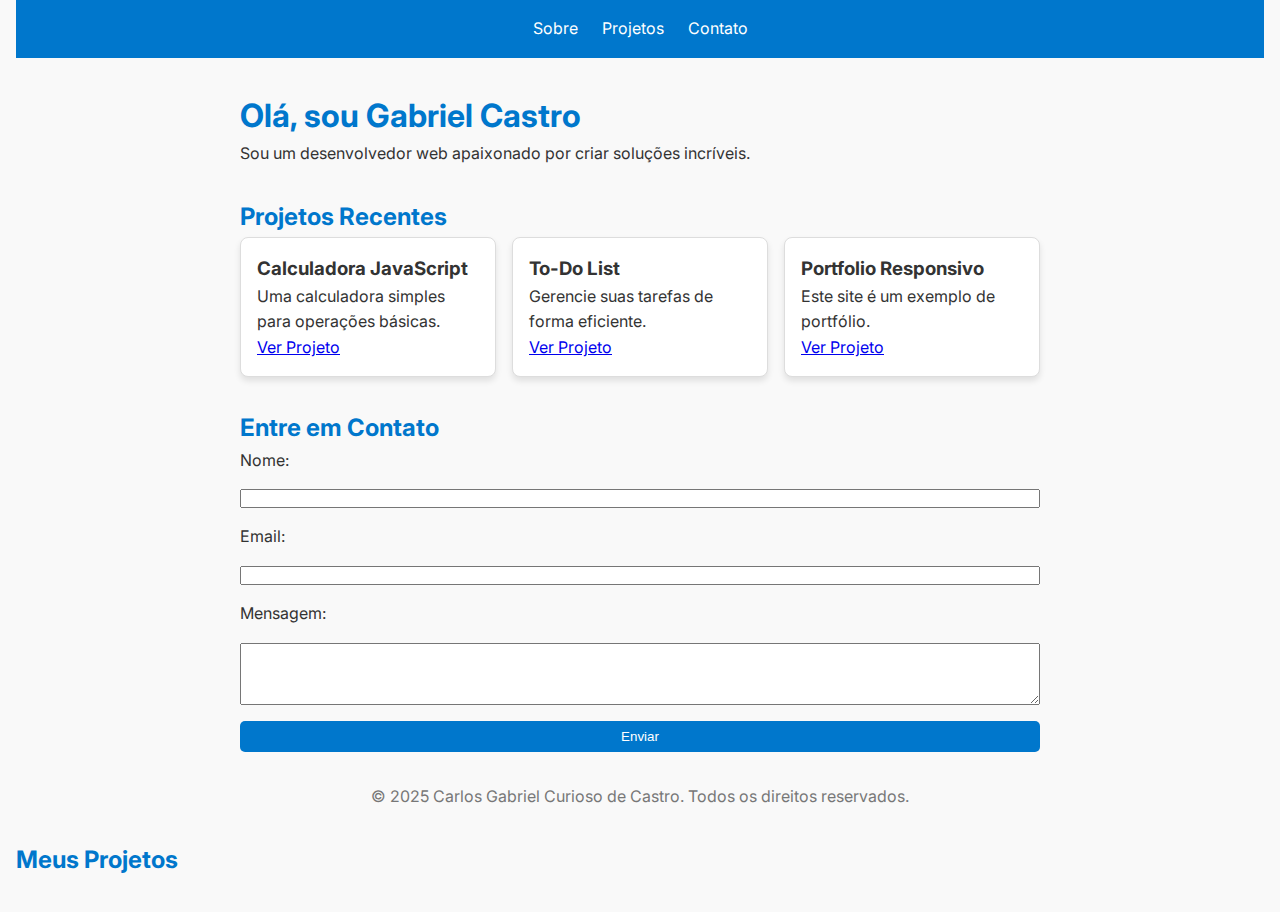
<file: index.html>
<!DOCTYPE html>

<html lang="pt-BR">
<head>
  <meta charset="UTF-8">
  <meta name="viewport" content="width=device-width, initial-scale=1.0">
  <meta name="description" content="Portfólio Pessoal - Desenvolvedor Web">
  <title>Meu Portfólio</title>
  <!-- Link para o CSS -->
  <link rel="stylesheet" href="style.css">
  <!-- Fontes Google -->
  <link href="https://fonts.googleapis.com/css2?family=Inter:wght@400;700&display=swap" rel="stylesheet">
</head>
<body>
  <header>
    <nav>
      <ul class="nav-menu">
        <li><a href="#about">Sobre</a></li>
        <li><a href="#projects">Projetos</a></li>
        <li><a href="#contact">Contato</a></li>
      </ul>
    </nav>
  </header>

  <main>
    <!-- Seção Sobre -->
    <section id="about">
      <h1>Olá, sou Gabriel Castro</h1>
      <p>Sou um desenvolvedor web apaixonado por criar soluções incríveis.</p>
    </section>

    <!-- Seção Projetos -->
    <section id="projects">
      <h2>Projetos Recentes</h2>
      <div id="project-list"></div> <!-- Lista de projetos será carregada por JavaScript -->
    </section>

    <!-- Seção Contato -->
    <section id="contact">
      <h2>Entre em Contato</h2>
      <form id="contact-form">
        <label for="name">Nome:</label>
        <input type="text" id="name" name="name" required>
        
        <label for="email">Email:</label>
        <input type="email" id="email" name="email" required>
        
        <label for="message">Mensagem:</label>
        <textarea id="message" name="message" rows="4" required></textarea>
        
        <button type="submit">Enviar</button>
      </form>
    </section>
  </main>

  <footer>
    <p>&copy; 2025 Carlos Gabriel Curioso de Castro. Todos os direitos reservados.</p>
  </footer>

<!-- Link de abrir a calculadora -->
<section id="projects">
  <h2>Meus Projetos</h2>
  <div id="project-list"></div>
</section>

<!-- Modal (Calculadora será inserida aqui via JavaScript) -->
<div id="calculatorModal" class="modal">
  <div class="modal-content">
      <span class="close">&times;</span>
      <h2>Calculadora JavaScript</h2>
      <div class="calculator" id="calculatorContainer"></div>
  </div>
</div>

<script src="script.js"></script>
</body>
</html>
</file>
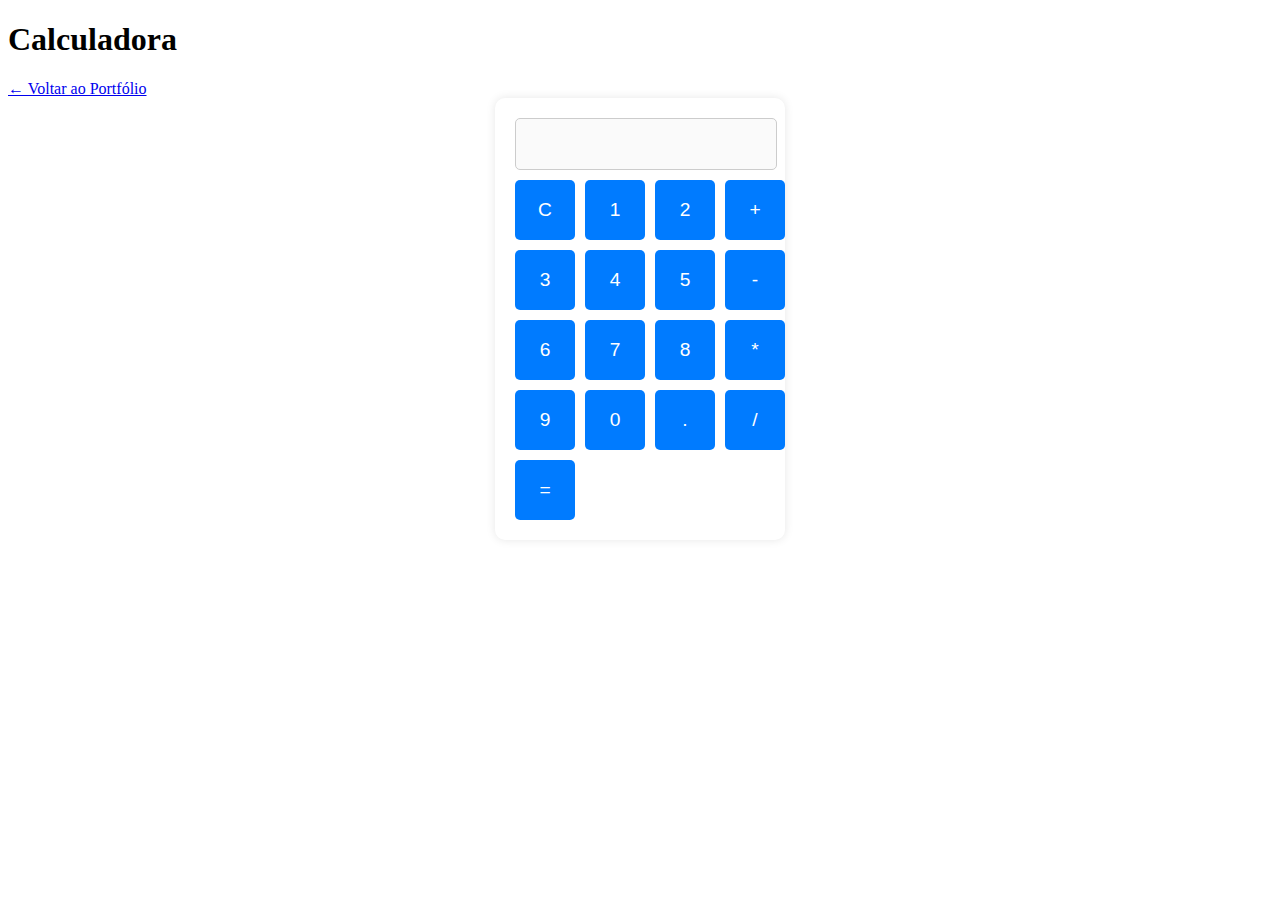
<file: calculadora.html>
<!DOCTYPE html>
<html lang="pt-BR">
<head>
    <meta charset="UTF-8">
    <meta name="viewport" content="width=device-width, initial-scale=1.0">
    <title>Calculadora</title>
    <link rel="stylesheet" href="styles.css"> <!-- Usa o CSS do portfólio -->
</head>
<body>
    <header>
        <h1>Calculadora</h1>
        <a href="index.html">← Voltar ao Portfólio</a>
    </header>
    
    <div class="calculator">
        <input type="text" id="display" disabled>
        <div class="buttons">
            <button onclick="clearDisplay()">C</button>
            <button onclick="appendToDisplay('1')">1</button>
            <button onclick="appendToDisplay('2')">2</button>
            <button onclick="appendToDisplay('+')">+</button>
            <button onclick="appendToDisplay('3')">3</button>
            <button onclick="appendToDisplay('4')">4</button>
            <button onclick="appendToDisplay('5')">5</button>
            <button onclick="appendToDisplay('-')">-</button>
            <button onclick="appendToDisplay('6')">6</button>
            <button onclick="appendToDisplay('7')">7</button>
            <button onclick="appendToDisplay('8')">8</button>
            <button onclick="appendToDisplay('*')">*</button>
            <button onclick="appendToDisplay('9')">9</button>
            <button onclick="appendToDisplay('0')">0</button>
            <button onclick="appendToDisplay('.')">.</button>
            <button onclick="appendToDisplay('/')">/</button>
            <button onclick="calculate()">=</button>
        </div>
    </div>

    <script src="calculadora.js"></script> <!-- Arquivo JS separado -->
</body>
</html>
</file>
<file: styles.css>
.calculator {
    background: white;
    padding: 20px;
    border-radius: 10px;
    box-shadow: 0px 0px 10px rgba(0, 0, 0, 0.1);
    text-align: center;
    width: 250px;
    margin: auto;
}

#display {
    width: 100%;
    height: 40px;
    font-size: 1.5em;
    text-align: right;
    margin-bottom: 10px;
    padding: 5px;
    border: 1px solid #ccc;
    border-radius: 5px;
}

.buttons {
    display: grid;
    grid-template-columns: repeat(4, 1fr);
    gap: 10px;
}

button {
    width: 60px;
    height: 60px;
    font-size: 1.2em;
    border: none;
    background: #007BFF;
    color: white;
    border-radius: 5px;
    cursor: pointer;
    transition: 0.3s;
}

button:hover {
    background: #0056b3;
}
</file>
<file: style.css>
/* Reset básico */
* {
  margin: 0;
  padding: 0;
  box-sizing: border-box;
}

body {
  font-family: 'Inter', sans-serif;
  line-height: 1.6;
  color: #333;
  background: #f9f9f9;
  padding: 0 1rem;
}

header {
  background: #0077cc;
  color: #fff;
  padding: 1rem 0;
  text-align: center;
}

.nav-menu {
  list-style: none;
  display: flex;
  justify-content: center;
  gap: 1.5rem;
}

.nav-menu a {
  color: #fff;
  text-decoration: none;
}

main {
  max-width: 800px;
  margin: 2rem auto;
}

h1, h2 {
  color: #0077cc;
}

#projects {
  margin: 2rem 0;
}

#project-list {
  display: grid;
  grid-template-columns: repeat(auto-fit, minmax(250px, 1fr));
  gap: 1rem;
}

.project-card {
  background: #fff;
  border: 1px solid #ddd;
  border-radius: 8px;
  padding: 1rem;
  box-shadow: 0 4px 6px rgba(0, 0, 0, 0.1);
  transition: transform 0.2s;
}

.project-card:hover {
  transform: translateY(-5px);
}

form {
  display: flex;
  flex-direction: column;
  gap: 1rem;
}

button {
  background: #0077cc;
  color: #fff;
  border: none;
  padding: 0.5rem;
  cursor: pointer;
  border-radius: 5px;
}

button:hover {
  background: #005fa3;
}

footer {
  text-align: center;
  margin-top: 2rem;
  color: #777;
}

/* Estilo para o modal da calculadora */
.modal {
  display: none; /* Esconde o modal por padrão */
  position: fixed;
  z-index: 1;
  left: 0;
  top: 0;
  width: 100%;
  height: 100%;
  background-color: rgba(0, 0, 0, 0.5);
}

.modal-content {
  background-color: white;
  margin: 10% auto;
  padding: 20px;
  border-radius: 8px;
  width: 80%;
  max-width: 600px;
}

.close {
  color: #aaa;
  font-size: 28px;
  font-weight: bold;
  position: absolute;
  top: 10px;
  right: 25px;
}

.close:hover,
.close:focus {
  color: black;
  text-decoration: none;
  cursor: pointer;
}

.calculator {
  display: grid;
  grid-template-columns: repeat(4, 1fr);
  gap: 10px;
  max-width: 250px;
  margin: 0 auto;
  background-color: #f7f7f7;
  padding: 20px;
  border-radius: 10px;
}

#display {
  grid-column: span 4;
  background-color: #333;
  color: white;
  text-align: right;
  font-size: 2em;
  padding: 20px;
  border-radius: 8px;
}

.btn {
  background-color: #eee;
  border: none;
  padding: 20px;
  font-size: 1.5em;
  border-radius: 8px;
  cursor: pointer;
  transition: background-color 0.3s ease;
}

.btn:hover {
  background-color: #ccc;
}

.btn:active {
  background-color: #aaa;
}
</file>
